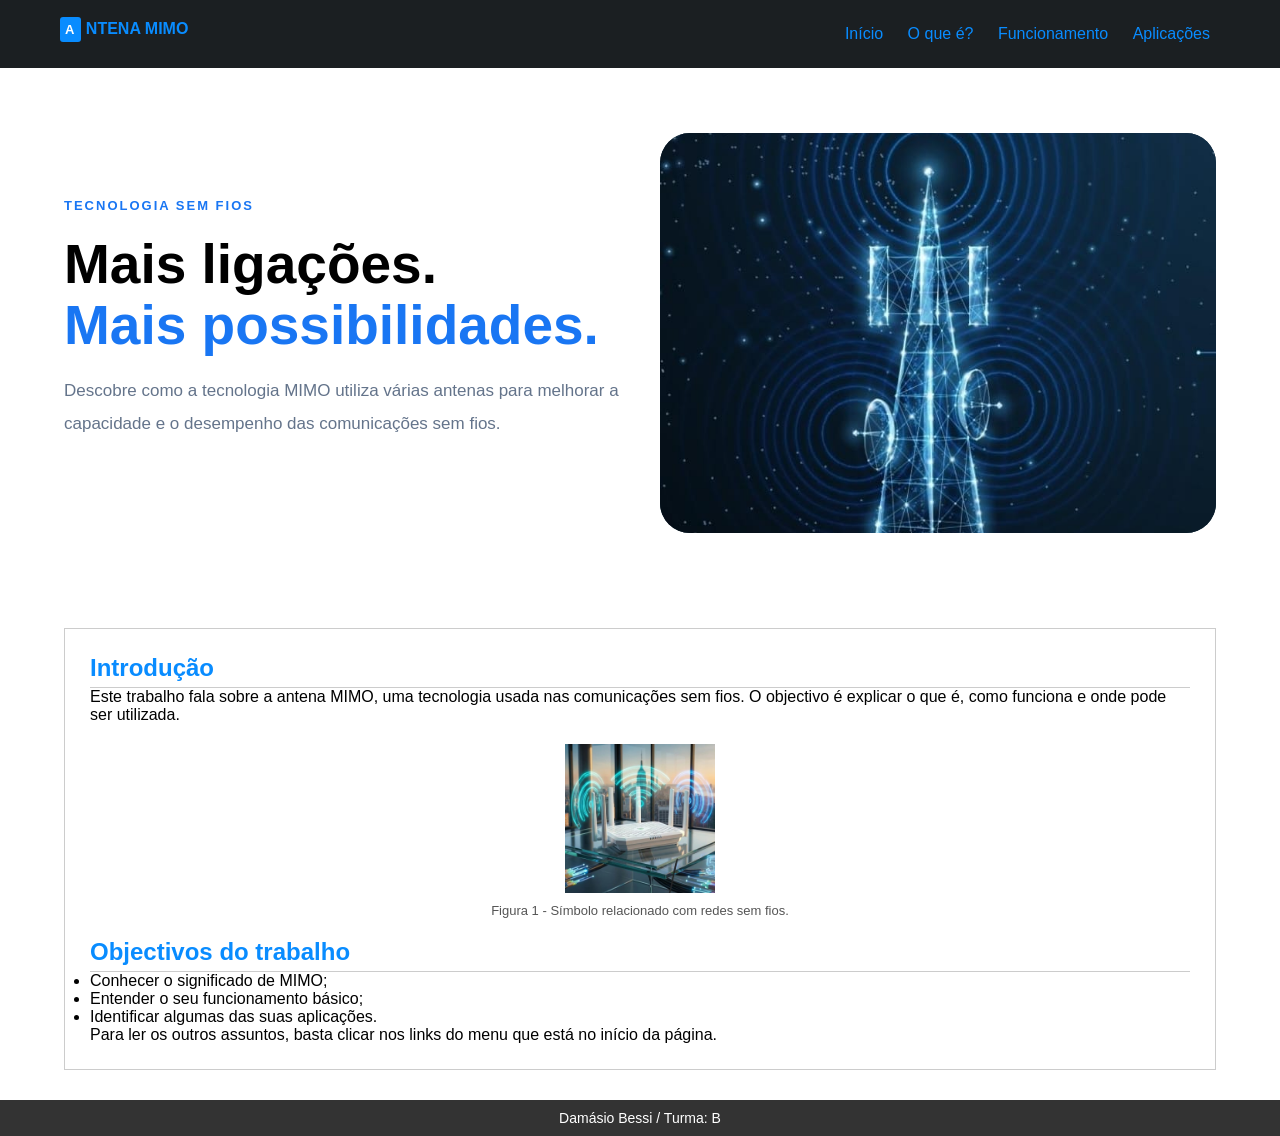
<file: index.html>
<!doctype html>
<html lang="pt">
  <head>
    <meta charset="UTF-8" />
    <meta name="viewport" content="width=device-width, initial-scale=1.0" />
    <title>Antena MIMO - Página Inicial</title>
    <link rel="stylesheet" href="css/style.css" />
  </head>
  <body>
    <nav>
      <div class="titulo"><span>A</span> NTENA MIMO</div>
      <div>
        <a href="index.html">Início</a>
        <a href="o-que-e.html">O que é?</a>
        <a href="funcionamento.html">Funcionamento</a>
        <a href="aplicacoes.html">Aplicações</a>
      </div>
    </nav>

    <header class="cabecalho">
      <div class="titulo">
        <span>TECNOLOGIA SEM FIOS</span>

        <h1>
          Mais ligações.<br />
          <strong>Mais possibilidades.</strong>
        </h1>

        <p>
          Descobre como a tecnologia MIMO utiliza várias antenas para melhorar a
          capacidade e o desempenho das comunicações sem fios.
        </p>
      </div>

      <div class="imagem">
        <img src="img/1.jpeg" alt="Imagem ilustrativa de antenas MIMO" />
      </div>
    </header>

    <main>
      <h2>Introdução</h2>
      <p>
        Este trabalho fala sobre a antena MIMO, uma tecnologia usada nas
        comunicações sem fios. O objectivo é explicar o que é, como funciona e
        onde pode ser utilizada.
      </p>

      <div class="imagem">
        <img src="img/2.jpeg" alt="Símbolo de Wi-Fi" />
        <p>Figura 1 - Símbolo relacionado com redes sem fios.</p>
      </div>

      <h2>Objectivos do trabalho</h2>
      <ul>
        <li>Conhecer o significado de MIMO;</li>
        <li>Entender o seu funcionamento básico;</li>
        <li>Identificar algumas das suas aplicações.</li>
      </ul>
      <p>
        Para ler os outros assuntos, basta clicar nos links do menu que está no
        início da página.
      </p>
    </main>

    <footer>
      <p>Damásio Bessi / Turma: B</p>
    </footer>
  </body>
</html>
</file>
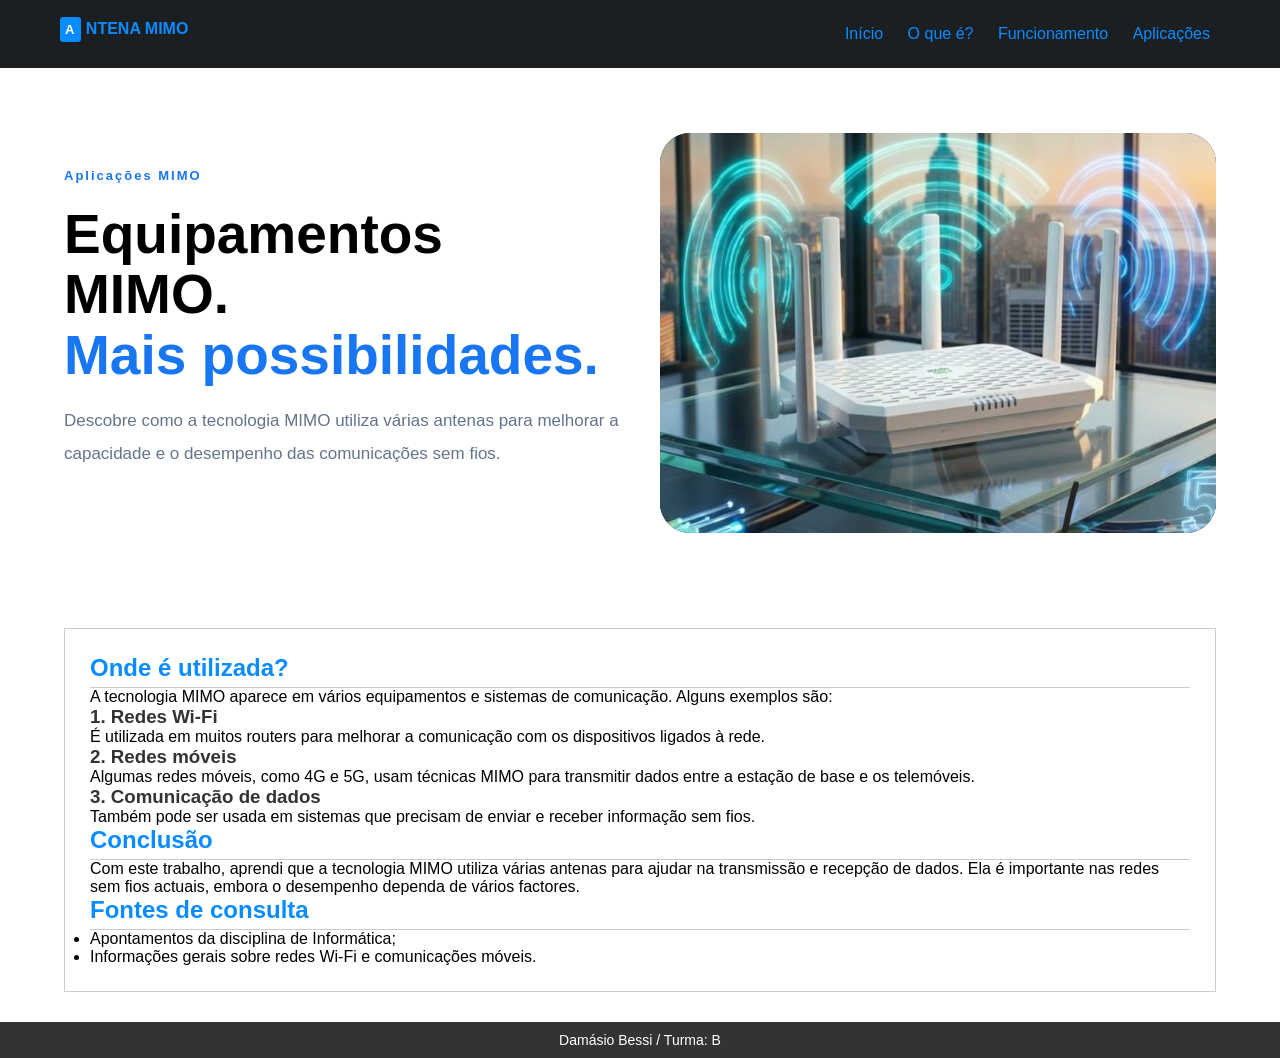
<file: aplicacoes.html>
<!doctype html>
<html lang="pt">
  <head>
    <meta charset="UTF-8" />
    <meta name="viewport" content="width=device-width, initial-scale=1.0" />
    <title>Aplicações da Antena MIMO</title>
    <link rel="stylesheet" href="css/style.css" />
  </head>
  <body>
    <nav>
      <div class="titulo"><span>A</span> NTENA MIMO</div>
      <div>
        <a href="index.html">Início</a>
        <a href="o-que-e.html">O que é?</a>
        <a href="funcionamento.html">Funcionamento</a>
        <a href="aplicacoes.html">Aplicações</a>
      </div>
    </nav>

    <header class="cabecalho">
      <div class="titulo">
        <span>Aplicações MIMO</span>

        <h1>
          Equipamentos MIMO.<br />
          <strong>Mais possibilidades.</strong>
        </h1>

        <p>
          Descobre como a tecnologia MIMO utiliza várias antenas para melhorar a
          capacidade e o desempenho das comunicações sem fios.
        </p>
      </div>

      <div class="imagem">
        <img src="img/2.jpeg" alt="Imagem ilustrativa de equipamentos MIMO" />
      </div>
    </header>

    <main>
      <h2>Onde é utilizada?</h2>
      <p>
        A tecnologia MIMO aparece em vários equipamentos e sistemas de
        comunicação. Alguns exemplos são:
      </p>

      <h3>1. Redes Wi-Fi</h3>
      <p>
        É utilizada em muitos routers para melhorar a comunicação com os
        dispositivos ligados à rede.
      </p>

      <h3>2. Redes móveis</h3>
      <p>
        Algumas redes móveis, como 4G e 5G, usam técnicas MIMO para transmitir
        dados entre a estação de base e os telemóveis.
      </p>

      <h3>3. Comunicação de dados</h3>
      <p>
        Também pode ser usada em sistemas que precisam de enviar e receber
        informação sem fios.
      </p>

      <h2>Conclusão</h2>
      <p>
        Com este trabalho, aprendi que a tecnologia MIMO utiliza várias antenas
        para ajudar na transmissão e recepção de dados. Ela é importante nas
        redes sem fios actuais, embora o desempenho dependa de vários factores.
      </p>

      <h2>Fontes de consulta</h2>
      <ul>
        <li>Apontamentos da disciplina de Informática;</li>
        <li>Informações gerais sobre redes Wi-Fi e comunicações móveis.</li>
      </ul>
    </main>

    <footer>
      <p>Damásio Bessi / Turma: B</p>
    </footer>
  </body>
</html>
</file>
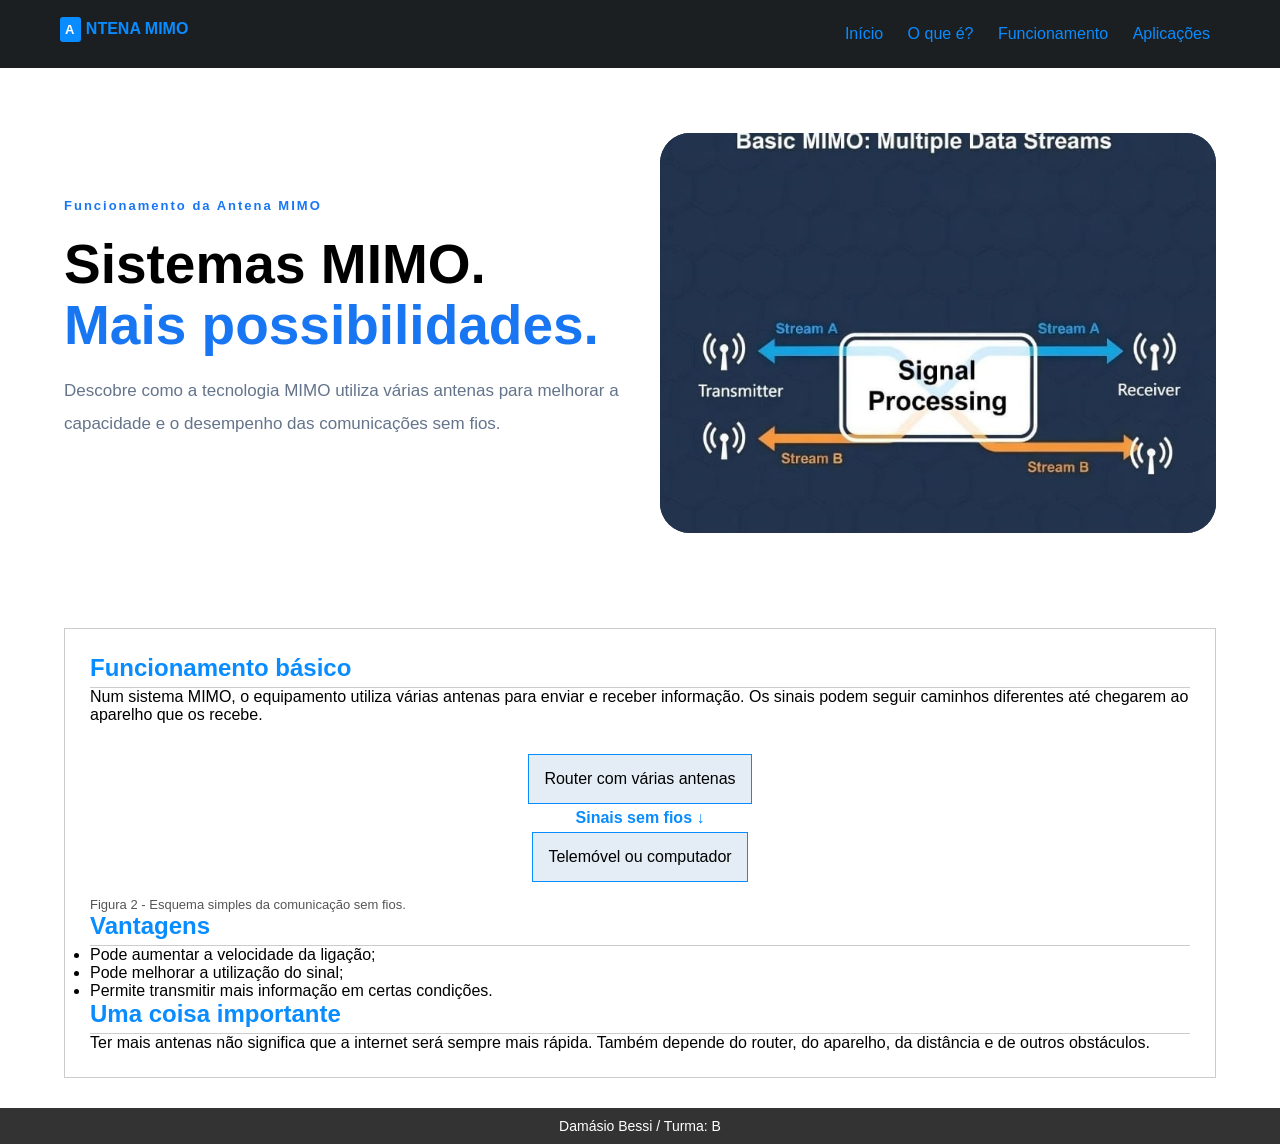
<file: funcionamento.html>
<!doctype html>
<html lang="pt">
  <head>
    <meta charset="UTF-8" />
    <meta name="viewport" content="width=device-width, initial-scale=1.0" />
    <title>Funcionamento da Antena MIMO</title>
    <link rel="stylesheet" href="css/style.css" />
  </head>
  <body>
    <nav>
      <div class="titulo"><span>A</span> NTENA MIMO</div>
      <div>
        <a href="index.html">Início</a>
        <a href="o-que-e.html">O que é?</a>
        <a href="funcionamento.html">Funcionamento</a>
        <a href="aplicacoes.html">Aplicações</a>
      </div>
    </nav>

    <header class="cabecalho">
      <div class="titulo">
        <span>Funcionamento da Antena MIMO</span>

        <h1>
          Sistemas MIMO.<br />
          <strong>Mais possibilidades.</strong>
        </h1>

        <p>
          Descobre como a tecnologia MIMO utiliza várias antenas para melhorar a
          capacidade e o desempenho das comunicações sem fios.
        </p>
      </div>

      <div class="imagem">
        <img src="img/4.jpeg" alt="Imagem ilustrativa do funcionamento MIMO" />
      </div>
    </header>

    <main>
      <h2>Funcionamento básico</h2>
      <p>
        Num sistema MIMO, o equipamento utiliza várias antenas para enviar e
        receber informação. Os sinais podem seguir caminhos diferentes até
        chegarem ao aparelho que os recebe.
      </p>

      <div class="esquema">
        <div class="equipamento">Router com várias antenas</div>
        <p class="seta">Sinais sem fios ↓</p>
        <div class="equipamento">Telemóvel ou computador</div>
      </div>
      <p class="legenda">Figura 2 - Esquema simples da comunicação sem fios.</p>

      <h2>Vantagens</h2>
      <ul>
        <li>Pode aumentar a velocidade da ligação;</li>
        <li>Pode melhorar a utilização do sinal;</li>
        <li>Permite transmitir mais informação em certas condições.</li>
      </ul>

      <h2>Uma coisa importante</h2>
      <p>
        Ter mais antenas não significa que a internet será sempre mais rápida.
        Também depende do router, do aparelho, da distância e de outros
        obstáculos.
      </p>
    </main>

    <footer>
      <p>Damásio Bessi / Turma: B</p>
    </footer>
  </body>
</html>
</file>
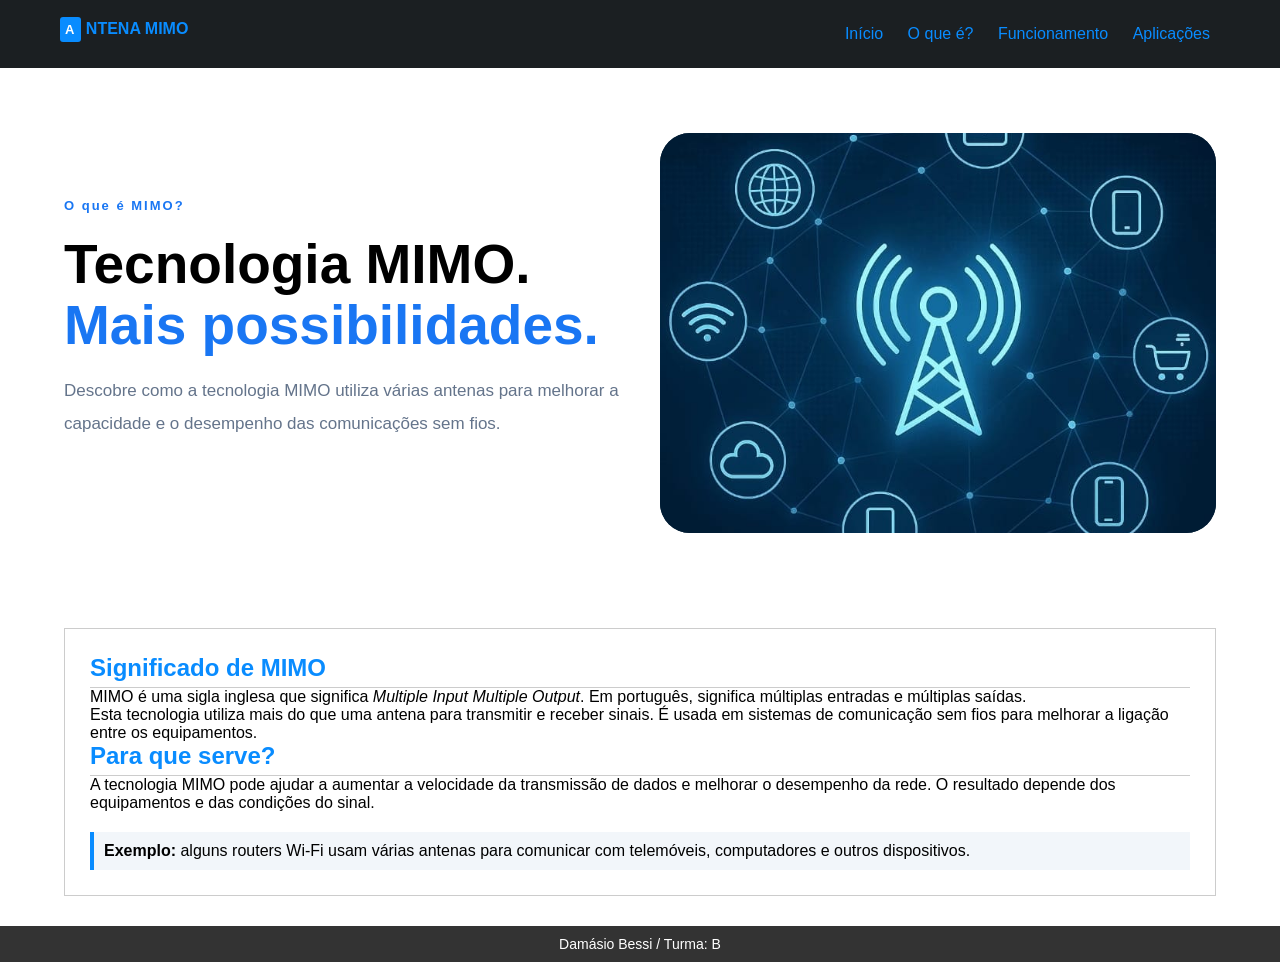
<file: o-que-e.html>
<!doctype html>
<html lang="pt">
  <head>
    <meta charset="UTF-8" />
    <meta name="viewport" content="width=device-width, initial-scale=1.0" />
    <title>O que é Antena MIMO?</title>
    <link rel="stylesheet" href="css/style.css" />
  </head>
  <body>
    <nav>
      <div class="titulo"><span>A</span> NTENA MIMO</div>
      <div>
        <a href="index.html">Início</a>
        <a href="o-que-e.html">O que é?</a>
        <a href="funcionamento.html">Funcionamento</a>
        <a href="aplicacoes.html">Aplicações</a>
      </div>
    </nav>

    <header class="cabecalho">
      <div class="titulo">
        <span>O que é MIMO?</span>

        <h1>
          Tecnologia MIMO.<br />
          <strong>Mais possibilidades.</strong>
        </h1>

        <p>
          Descobre como a tecnologia MIMO utiliza várias antenas para melhorar a
          capacidade e o desempenho das comunicações sem fios.
        </p>
      </div>

      <div class="imagem">
        <img src="img/3.jpeg" alt="Imagem ilustrativa de antenas MIMO" />
      </div>
    </header>

    <main>
      <h2>Significado de MIMO</h2>
      <p>
        MIMO é uma sigla inglesa que significa
        <em>Multiple Input Multiple Output</em>. Em português, significa
        múltiplas entradas e múltiplas saídas.
      </p>

      <p>
        Esta tecnologia utiliza mais do que uma antena para transmitir e receber
        sinais. É usada em sistemas de comunicação sem fios para melhorar a
        ligação entre os equipamentos.
      </p>

      <h2>Para que serve?</h2>
      <p>
        A tecnologia MIMO pode ajudar a aumentar a velocidade da transmissão de
        dados e melhorar o desempenho da rede. O resultado depende dos
        equipamentos e das condições do sinal.
      </p>

      <div class="nota">
        <p>
          <strong>Exemplo:</strong> alguns routers Wi-Fi usam várias antenas
          para comunicar com telemóveis, computadores e outros dispositivos.
        </p>
      </div>
    </main>

    <footer>
      <p>Damásio Bessi / Turma: B</p>
    </footer>
  </body>
</html>
</file>
<file: css/style.css>
* {
  font-family: Arial, sans-serif;
  margin: 0;
  padding: 0;
}

nav {
  display: flex;
  justify-content: space-between;
  background-color: #1b1f22;

  padding: 20px 60px;
}

nav .titulo span {
  background-color: #098cff;
  padding: 5px 5px;
  border-radius: 3px;
  color: white;
}

nav .titulo {
  color: #098cff;
  font-weight: bold;
}

nav a {
  color: #098cff;
  text-decoration: none;
  display: inline-block;
  margin: 5px 10px;
}

nav a:hover {
  text-decoration: underline;
}

.cabecalho {
  display: flex;
  align-items: center;
  justify-content: space-between;
  gap: 40px;
  padding: 45px 5%;
}

.titulo {
  flex: 1;
}

.titulo span {
  color: #1976f3;
  font-size: 13px;
  font-weight: bold;
  letter-spacing: 2px;
}

.titulo h1 {
  font-size: 55px;
  line-height: 1.1;
  margin: 20px 0;
}

.titulo h1 strong {
  color: #1976f3;
}

.titulo p {
  color: #64748b;
  font-size: 17px;
  line-height: 1.9;
  margin-bottom: 30px;
}

.cabecalho .imagem {
  flex: 1;
  background-color: #102c3d;
  min-height: 400px;
  border-radius: 30px;
  display: flex;
  align-items: center;

  justify-content: center;
}
.cabecalho .imagem img {
  width: 100%;
  height: 400px;
  border-radius: 30px;
  object-fit: cover;
}

main {
  background-color: white;
  width: 90%;
  max-width: 1400px;
  margin: 30px auto;
  padding: 25px;
  border: 1px solid #cccccc;
  box-sizing: border-box;
}

main img {
  max-width: 100%;
  height: auto;
  display: block;
  margin: 0 auto;
}

.imagem {
  max-width: 100%;
  text-align: center;
  margin: 25px auto;
}

.imagem p {
  margin-top: 10px;
  font-size: 14px;
}

h2 {
  color: #098cff;
  border-bottom: 1px solid #cccccc;
  padding-bottom: 5px;
}

h3 {
  color: #333333;
}

.imagem {
  text-align: center;
  margin: 20px 0;
}

.imagem img {
  width: 150px;
  max-width: 100%;
}

.imagem p,
.legenda {
  font-size: 13px;
  color: #555555;
}

.nota {
  background-color: #f2f6fa;
  border-left: 4px solid #098cff;
  padding: 10px;
  margin-top: 20px;
}

.esquema {
  text-align: center;
  margin: 25px 0 10px;
}

.equipamento {
  display: inline-block;
  background-color: #e4edf5;
  border: 1px solid #098cff;
  padding: 15px;
  margin: 5px;
}

.seta {
  color: #098cff;
  font-weight: bold;
}

footer {
  background-color: #333333;
  color: white;
  text-align: center;
  padding: 10px;
  font-size: 14px;
}

@media (max-width: 600px) {
  main {
    margin: 10px;
    padding: 15px;
  }

  nav a {
    margin: 5px;
  }
}
</file>
